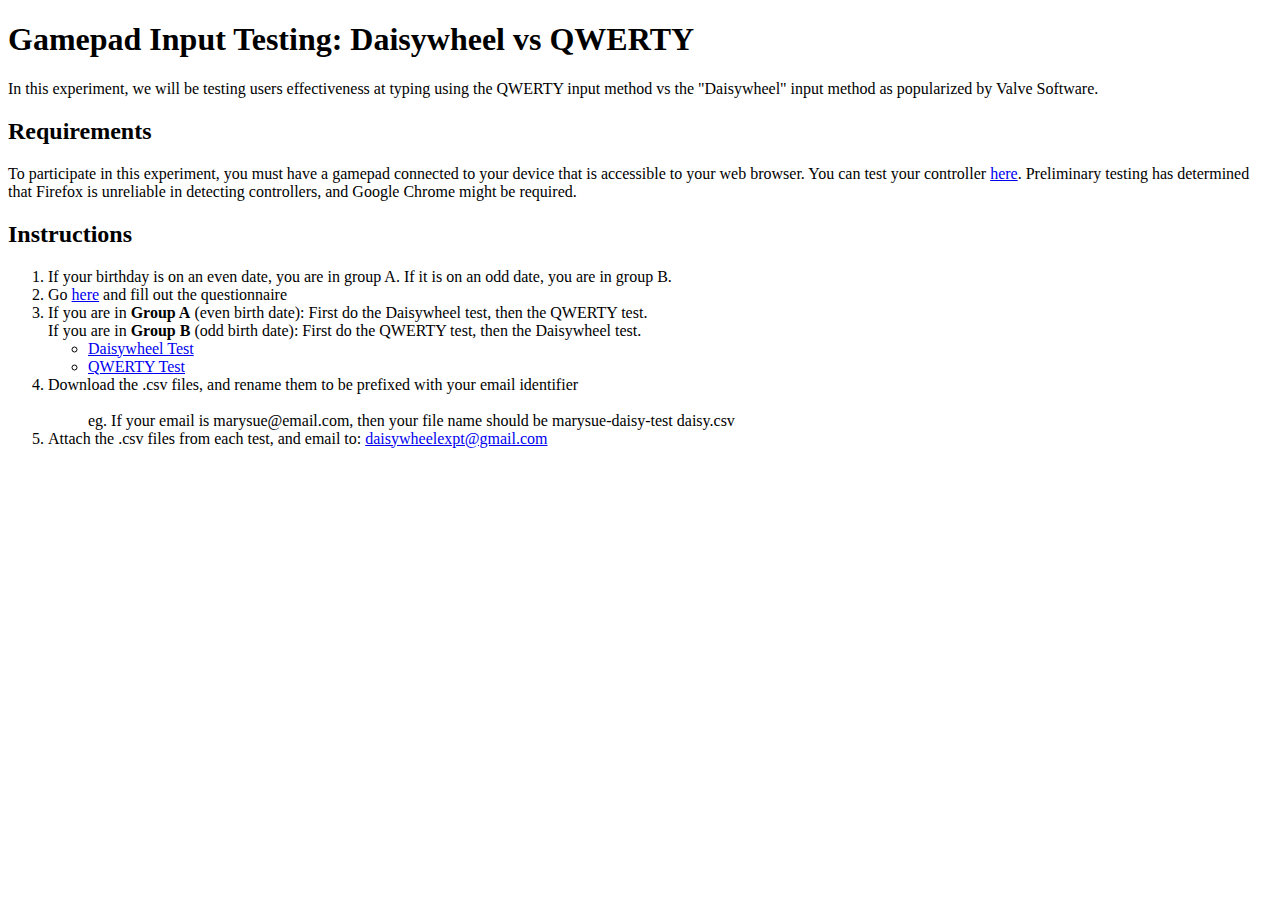
<file: index.html>
<!DOCTYPE html>
<meta charset="UTF-8">
<html>
<head>
	<title>Gamepad Input Testing: Daisywheel vs QWERTY</title>
</head>
<body>
	<h1>Gamepad Input Testing: Daisywheel vs QWERTY</h1>
	<p>In this experiment, we will be testing users effectiveness at typing using the QWERTY input method vs the "Daisywheel" input method as popularized by Valve Software.</p>
	<h2>Requirements</h2>
	<p>To participate in this experiment, you must have a gamepad connected to your device that is accessible to your web browser. You can test your controller <a href="https://gamepad-tester.com/">here</a>. Preliminary testing has determined that Firefox is unreliable in detecting controllers, and Google Chrome might be required.
	</ul>
	<h2>Instructions</h2>
	<ol>
		<li>If your birthday is on an even date, you are in group A. If it is on an odd date, you are in group B.</li>
		<li>Go <a href="https://forms.gle/pXczRkqMoA2kJTrt8">here</a> and fill out the questionnaire</li>
		<li>
			If you are in <b>Group A</b> (even birth date): First do the Daisywheel test, then the QWERTY test.<br>
			If you are in <b>Group B</b> (odd birth date): First do the QWERTY test, then the Daisywheel test.
			<ul>
				<li><a href="daisy-test/index.html">Daisywheel Test</a></li>
				<li><a href="QWERTY-test/index.html">QWERTY Test</a></li>
			</ul>
		</li>
		<li>Download the .csv files, and rename them to be prefixed with your email identifier</li><br>
			<ul>eg. If your email is marysue@email.com, then your file name should be marysue-daisy-test daisy.csv</ul>
		<li>Attach the .csv files from each test, and email to: <a href="mailto:daisywheelexpt@gmail.com">daisywheelexpt@gmail.com</a></li>
	</ol>
</body>
</html>
</file>
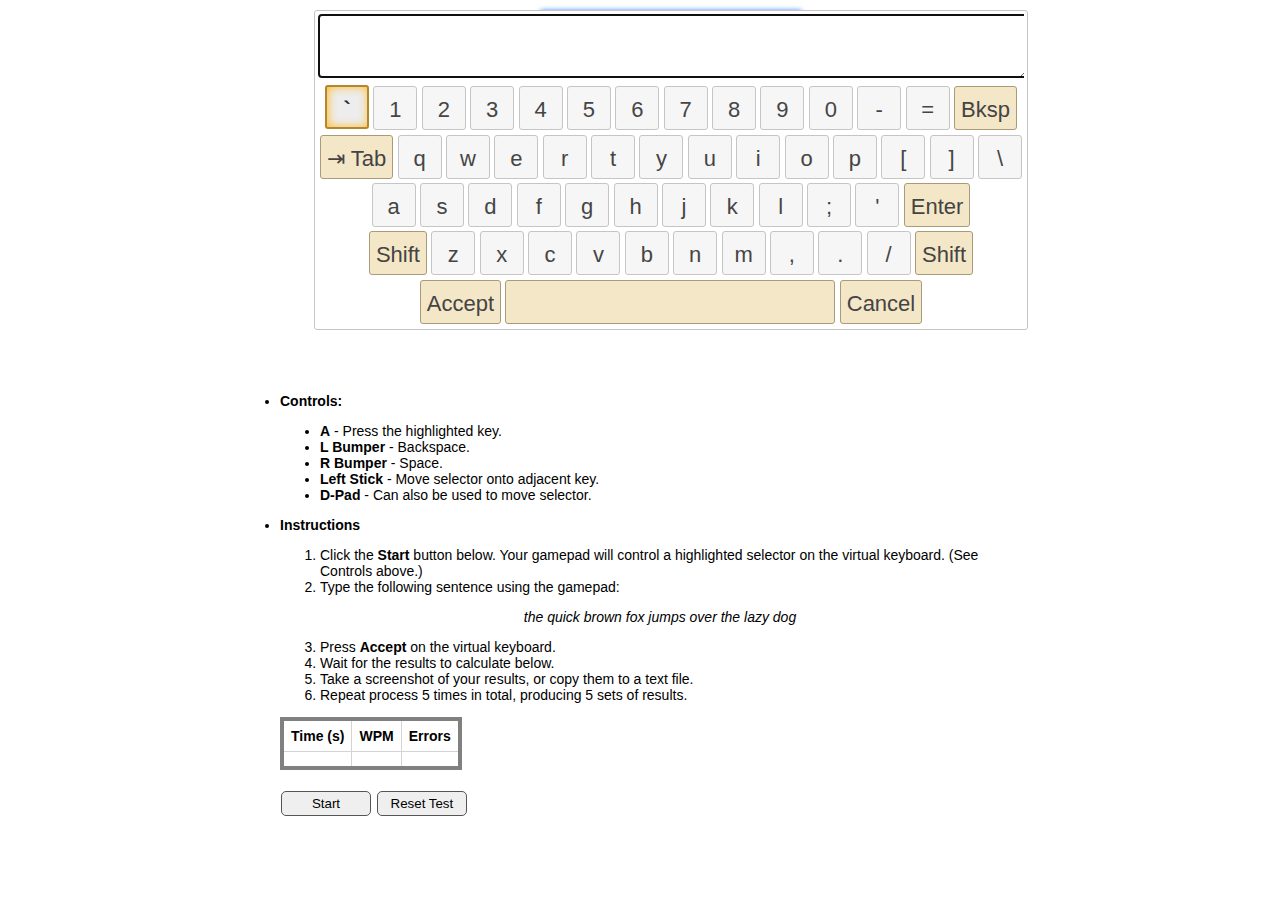
<file: QWERTY-test/index.html>
<!DOCTYPE html>
<meta charset="UTF-8">
<!--
    https://github.com/Mottie/Keyboard
    Navigate extension demo
    Documentation for this extension can be found at
    https://github.com/Mottie/Keyboard/wiki/Setup#navigation
-->
<html>
  <head>
    <title>QWERTY Gamepad Input Test</title>
    <!-- jQuery -->
    <script src="js/jquery-3.5.1.min.js"></script>

    <!-- jQuery UI position utility (optional, if you position the keyboard yourself) -->
    <link href="css/jquery-ui.min.css" rel="stylesheet">
    <script src="js/jquery-ui.min.js"></script>

    <!-- keyboard widget css & script -->
    <link href="css/keyboard.min.css" rel="stylesheet">
    <script src="js/jquery.mousewheel.min.js"></script>
    <script src="js/jquery.keyboard.min.js"></script>
    <script src="js/jquery.keyboard.extension-navigation.min.js"></script>
    <script src="js/jquery.keyboard.extension-typing.min.js"></script>

    <!-- testing stuff itself -->
    <link href="css/demo.css" rel="stylesheet">
    <link href="css/testing.css" rel="stylesheet">
    <script src="js/testing.js"></script>
    <script src="js/gamepad.js"></script>
    <link href="css/gamepad.css" rel="stylesheet">
  </head>
  <body>
    <div id="wrap">
      <textarea id="keyboard"></textarea>
    </div>
    <div id="info">
        <li><strong>Controls:</strong>
          <ul>
            <li><strong>A</strong> - Press the highlighted key.</li>
            <li><strong>L Bumper</strong> - Backspace.</li>
            <li><strong>R Bumper</strong> - Space.</li>
            <li><strong>Left Stick</strong> - Move selector onto adjacent key.</li>
            <li><strong>D-Pad</strong> - Can also be used to move selector.</li>
          </ul>
        </li>
        <li><strong>Instructions</strong>
            <ol>
                <li>Click the <strong>Start</strong> button below. Your gamepad will control a highlighted selector on the virtual keyboard. (See Controls above.)</li>
                <li>
                    Type the following sentence using the gamepad:
                    <p id="sentence">the quick brown fox jumps over the lazy dog</p>
                </li>
                <li>Press <strong>Accept</strong> on the virtual keyboard.</li>
                <li>Wait for the results to calculate below.</li>
                <li>Take a screenshot of your results, or copy them to a text file.</li>
                <li>Repeat process 5 times in total, producing 5 sets of results.</li>
            </ol>
        </li>
        <table id="results">
            <tr>
                <th>Time (s)</th><th>WPM</th><th>Errors</th>
            </tr>
            <tr>
                <td id="timer"></td><td id="wpm"></td><td id="err"></td>
            </tr>
        </table>
        <div class="nav">
            <button id="start" class="btn btn-default btn-xs" data-action="toggle">Start</button>
            <button id="reset" class="btn btn-default btn-xs" data-action="">Reset Test</button>
        </div>
    </div>
  </body>
</html>
</file>
<file: QWERTY-test/css/demo.css>
/* https://github.com/Mottie/Keyboard
 * Navigate extension demo
   Documentation for this extension can be found at
   https://github.com/Mottie/Keyboard/wiki/Setup#navigation
 
 * Click the [toggle] button to use the navigation controls
 */

 /* keyboard - demo CSS */
 html, body, div, input, textarea {
 	font-family: Verdana,Tahoma,Segoe,sans-serif;
 	font-size: 14px;
 }

 .block { width: 270px; display: inline-block; min-height: 180px; margin: 15px; padding-bottom: 30px; text-align: center; vertical-align: top; position: relative; }
 .block2 { margin: 0 auto; text-align: center; }
 textarea, input { width: 260px; background: #333; color: #ddd; border: #777 1px solid; padding: 5px 0; }
 .hiddenInput { display: inline-block; width: 240px; }
 .code { display: none; }
 .attn { color: #c00; }

 button.btn-default:active:hover {
 	background-color: #3276B1;
 }

/* used .alignRight instead of #num (for the number pad) here because the virtual keyboard
strips IDs from the input - ID's are supposed to be unique! */
.alignRight { text-align: right; }

#info { margin: 220px auto 0 auto; width: 720px;}
#info > ul { width: 350px; float: left; padding-right: 50px; }
#info > ul > li > strong { color: #53a5ff; }
#info > ul ul strong { color: #fff; }
#info div.nav { width: 280px; float: left; padding-top: 20px; }
#info button {
	width: 90px;
	height: 25px;
	border: #555 1px solid;
	border-radius: 5px;
	-moz-border-radius: 5px;
	-webkit-border-radius: 5px;
	margin: 1px;
}
#info button:not(.half):hover {
	background: #aaa;
}
#info .half {
	width: 44px;
}
button.nav {
	color: #fff;
	background: #1e5799;
	border: #2671c4 1px solid;
}
#info button.nav:hover {
	color: #000;
	background: #2ab0ed;
}
#info .key { font-weight: 700; color: #59b4d4; }
#info .active, #info .toggle.active {
	background: #f58400;
}
</file>
<file: QWERTY-test/css/testing.css>
/* https://github.com/Mottie/Keyboard
 * Navigate extension demo
   Documentation for this extension can be found at
   https://github.com/Mottie/Keyboard/wiki/Setup#navigation
 
 * Click the [toggle] button to use the navigation controls
*/

/* Add this css so we can see when the action (orange) keys are highlighted */
.ui-keyboard-button.ui-state-hover {
  border: 2px solid #B4872A;
  -moz-box-shadow: 1px 1em 1px #ffba2b inset;
  -webkit-box-shadow: 1px 1em 1px #ffba2b inset;
  box-shadow: 1px 0 10px #ffba2b inset;
  font-weight: bold;
}

/* Class added to indicate the virtual keyboard has navigation focus */
.hasFocus {
  border-color: #59b4d4;
}


/* demo styling */
body {
  background: #fff;
  font-size: 10px;
  margin-top: 10px;
}

#wrap {
  display: block;
  margin: 0 auto;
  width: 200px;
}

#info {
  margin-top: 150px;
}


table {
  border-collapse: collapse;
}

th, td {
  border: 1px solid lightgrey;
  padding: 0.5em;
}
</file>
<file: QWERTY-test/css/gamepad.css>
.ui-widget button {
	font-size: 2em;
}

#info {
	margin-top: 24em;
}

#sentence {
	width: 100%;
	text-align: center;
	font-style: italic;
}

#results {
	border: 4px solid gray;
	padding: 0.5em;
}

button.ui-keyboard-actionkey.ui-state-default {
	border: 1px solid #AA9B78;
	background: #F4E7C7;
	color: #444;
}

textarea.ui-keyboard-preview {
	font-size: 2em;
	padding-left: 0.5em;
}
</file>
<file: QWERTY-test/css/keyboard.min.css>
.ui-keyboard{text-align:center;padding:.3em;position:absolute;left:0;top:0;z-index:16000;-ms-touch-action:manipulation;touch-action:manipulation}.ui-keyboard-has-focus{z-index:16001}.ui-keyboard div{font-size:1.1em}.ui-keyboard[contenteditable]{white-space:pre}.ui-keyboard-button{height:2em;min-width:2em;margin:.1em;cursor:pointer;overflow:hidden;line-height:2em;-moz-user-focus:ignore}.ui-keyboard-button span{padding:0;margin:0;white-space:nowrap;display:inline-block}.ui-keyboard-button-endrow{clear:left}.ui-keyboard-space{width:15em}.ui-keyboard-empty span,.ui-keyboard-space span{font:0/0 a;text-shadow:none;color:transparent}.ui-keyboard-preview-wrapper{text-align:center;position:relative;overflow:hidden}.ui-keyboard-preview{text-align:left;margin:0 0 3px 0;display:inline;width:99%}.ui-keyboard-keyset{text-align:center;white-space:nowrap}.ui-keyboard-input{text-align:left}.ui-keyboard-input-current{-moz-box-shadow:0 0 5px #4d90fe;-webkit-box-shadow:0 0 5px #4d90fe;box-shadow:0 0 5px #4d90fe}.ui-keyboard-placeholder{color:#888}.ui-keyboard-nokeyboard{color:#888;border-color:#888}.ui-keyboard-spacer{display:inline-block;width:1px;height:0;cursor:default}.ui-keyboard-LRM span,.ui-keyboard-NBSP span,.ui-keyboard-RLM span,.ui-keyboard-ZWJ span,.ui-keyboard-ZWNJ span,.ui-keyboard-ZWSP span{font-size:.5em;line-height:1.5em;white-space:normal}.ui-keyboard-button.ui-keyboard-combo.ui-state-default{border-color:#ffaf0f}button.ui-keyboard-accept.ui-keyboard-valid-input{border-color:#0c0;background:#080;color:#fff}button.ui-keyboard-accept.ui-keyboard-valid-input:not([disabled]):hover{background:#0a0}button.ui-keyboard-accept.ui-keyboard-invalid-input{border-color:#c00;background:#800;color:#fff;opacity:.5}button.ui-keyboard-accept.ui-keyboard-invalid-input:not([disabled]):hover{background:#a00}.ui-keyboard-caret{background:#c00;width:1px;margin-top:3px}div.ui-body.ui-keyboard button.ui-keyboard-button.ui-btn{padding:.5em 1em;border-color:transparent}.ui-body .ui-keyboard-button{width:3em;height:3em;display:inline-block}.ui-body .ui-keyboard-widekey{width:5.5em}.ui-body .ui-keyboard-space{width:15em}.ui-body .ui-keyboard-space span{visibility:hidden}.ui-body .ui-keyboard-keyset{line-height:.5em}.ui-body input.ui-input-text,.ui-body textarea.ui-input-text{width:95%}.ui-body .ui-btn-inner{height:2em;padding:.2em 0;margin:0}.ui-body .ui-btn{margin:0;font-size:13px}button.ui-keyboard-button.btn{padding:1px 6px}button.ui-keyboard-toggle span{width:.8em;height:.8em;display:inline-block;background-repeat:no-repeat;background-position:center center;background-size:contain}button.ui-keyboard-toggle span{background-image:url([data-uri])}.ui-keyboard-dark-theme button.ui-keyboard-toggle span{background-image:url([data-uri])}button.ui-keyboard-toggle.ui-keyboard-disabled span{background-image:url([data-uri])}.ui-keyboard-dark-theme button.ui-keyboard-toggle.ui-keyboard-disabled span{background-image:url([data-uri])}.ui-keyboard.ui-keyboard-disabled button:not(.ui-keyboard-toggle),.ui-keyboard.ui-keyboard-disabled input{opacity:.5}.ui-keyboard-overlay{position:absolute;top:0;left:0;bottom:0;right:0;background:rgba(0,0,0,.5)}.ui-keyboard-popup{display:inline-block;max-width:22em}.ui-keyboard.ui-keyboard-popup-open .ui-keyboard-keyset .ui-keyboard-button{pointer-events:none}div.ui-keyboard-extender{margin-left:5px}button.ui-keyboard-extender span{width:.9em;height:.9em;display:inline-block;margin-bottom:3px;background-repeat:no-repeat;background-position:center center;background-size:contain;background-image:url([data-uri])}.ui-keyboard-dark-theme button.ui-keyboard-extender span{background-image:url([data-uri])}@media all and (max-width:319px){.ui-keyboard div{font-size:9px}.ui-keyboard .ui-keyboard-input{font-size:12px}.ui-body .ui-btn{margin:0;font-size:9px}.ui-body .ui-keyboard-button{width:1.8em;height:2.5em}.ui-body .ui-keyboard-widekey{width:4em}.ui-body .ui-keyboard-space{width:8em}.ui-body .ui-btn-inner{height:2.5em;padding:.3em 0}}@media all and (min-width:320px) and (max-width:479px){.ui-keyboard div{font-size:9px}.ui-keyboard .ui-keyboard-input{font-size:14px}.ui-body .ui-btn{margin:0;font-size:11px}.ui-body .ui-keyboard-button{width:1.8em;height:3em}.ui-body .ui-keyboard-widekey{width:4.5em}.ui-body .ui-keyboard-space{width:10em}.ui-body .ui-btn-inner{height:3em;padding:.7em 0}}@media all and (min-width:480px) and (max-width:767px){.ui-keyboard div{font-size:13px}.ui-keyboard .ui-keyboard-input{font-size:14px}.ui-body .ui-btn{margin:0;font-size:10px}.ui-body .ui-keyboard-button{height:2.5em}.ui-body .ui-btn-inner{height:2.5em;padding:.5em 0}}
</file>
